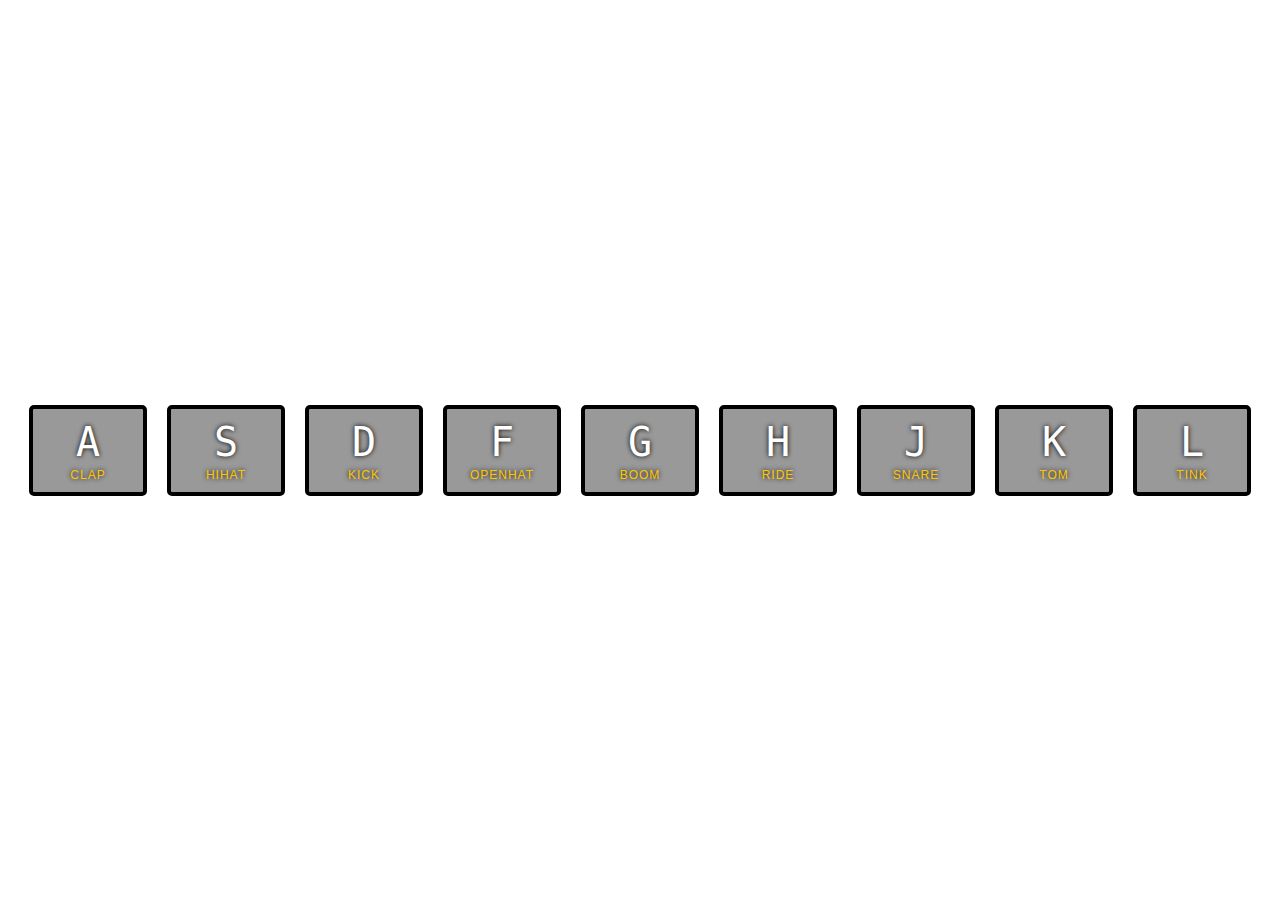
<file: 01 - JavaScript Drum Kit/index.html>
<!DOCTYPE html>
<html lang="en">
<head>
  <meta charset="UTF-8" />
  <meta name="viewport" content="width=device-width, initial-scale=1.0" />
  <meta http-equiv="X-UA-Compatible" content="ie=edge" />
  <link rel="stylesheet" href="style.css" />
  <title>JS Drum Kit</title>
</head>

<body>
  <div class="keys">
    <div data-key="65" class="key">
      <kbd>A</kbd>
      <span class="sound">clap</span>
    </div>
    <div data-key="83" class="key">
      <kbd>S</kbd>
      <span class="sound">hihat</span>
    </div>
    <div data-key="68" class="key">
      <kbd>D</kbd>
      <span class="sound">kick</span>
    </div>
    <div data-key="70" class="key">
      <kbd>F</kbd>
      <span class="sound">openhat</span>
    </div>
    <div data-key="71" class="key">
      <kbd>G</kbd>
      <span class="sound">boom</span>
    </div>
    <div data-key="72" class="key">
      <kbd>H</kbd>
      <span class="sound">ride</span>
    </div>
    <div data-key="74" class="key">
      <kbd>J</kbd>
      <span class="sound">snare</span>
    </div>
    <div data-key="75" class="key">
      <kbd>K</kbd>
      <span class="sound">tom</span>
    </div>
    <div data-key="76" class="key">
      <kbd>L</kbd>
      <span class="sound">tink</span>
    </div>
  </div>

  <audio data-key="65" src="sounds/clap.wav"></audio>
  <audio data-key="83" src="sounds/hihat.wav"></audio>
  <audio data-key="68" src="sounds/kick.wav"></audio>
  <audio data-key="70" src="sounds/openhat.wav"></audio>
  <audio data-key="71" src="sounds/boom.wav"></audio>
  <audio data-key="72" src="sounds/ride.wav"></audio>
  <audio data-key="74" src="sounds/snare.wav"></audio>
  <audio data-key="75" src="sounds/tom.wav"></audio>
  <audio data-key="76" src="sounds/tink.wav"></audio>

  <script>
    function playSound(e) {
      const audio = document.querySelector(`audio[data-key="${e.keyCode}"]`)
      const key = document.querySelector(`.key[data-key="${e.keyCode}"]`)
      console.log(key)
      if (!audio) return // 沒有設定audio 則停止
      audio.currentTime = 0 // audio 倒回到開始
      audio.play()
      key.classList.add("playing")
    }

    function removeTransition(e) {
      if (e.propertyName !== "transform") return // 如果不是transform 就跳過
      this.classList.remove("playing")
    }

    const keys = document.querySelectorAll(".key")
    keys.forEach(key => key.addEventListener("transitionend", removeTransition))
    window.addEventListener("keydown", playSound)
  </script>
</body>
</html>
</file>
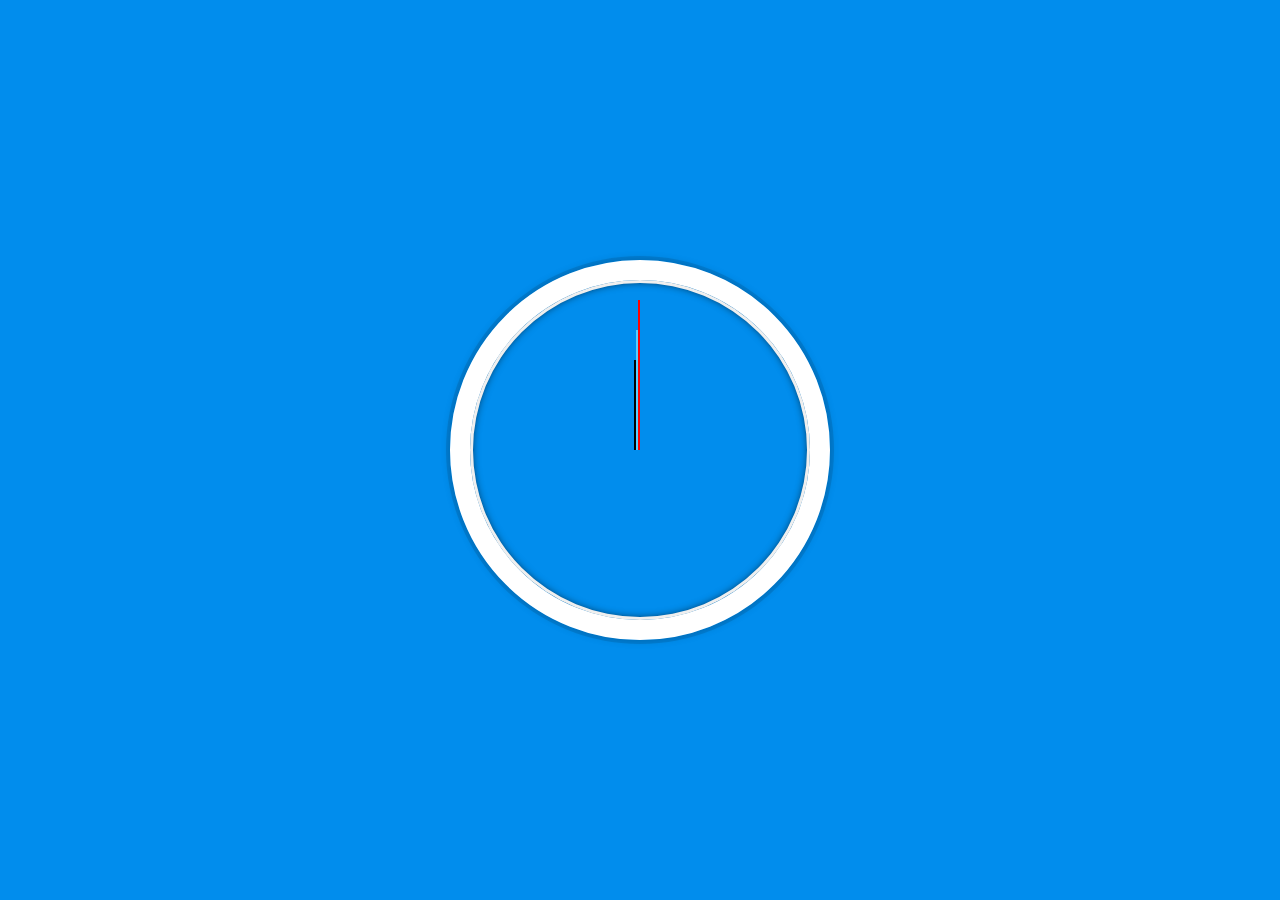
<file: 02 - JS and CSS Clock/index.html>
<!DOCTYPE html>
<html lang="en">
<head>
  <meta charset="UTF-8" />
  <meta name="viewport" content="width=device-width, initial-scale=1.0" />
  <meta http-equiv="X-UA-Compatible" content="ie=edge" />
  <title>JS + CSS Clock</title>
</head>

<style>
  html {
    background: #018ded url(http://unsplash.it/1500/1000?image=881&blur=5);
    background-size: cover;
    font-family: "helvetica neue";
    text-align: center;
    font-size: 10px;
  }
  body {
    margin: 0;
    font-size: 2rem;
    display: flex;
    flex: 1;
    min-height: 100vh;
    align-items: center;
  }
  .clock {
    width: 30rem;
    height: 30rem;
    border: 20px solid white;
    border-radius: 50%;
    margin: 50px auto;
    position: relative;
    padding: 2rem;
    box-shadow: 0 0 0 4px rgba(0, 0, 0, 0.1), inset 0 0 0 3px #efefef,
      inset 0 0 10px black, 0 0 10px rgba(0, 0, 0, 0.2);
  }
  .clock-face {
    position: relative;
    width: 100%;
    height: 100%;
    transform: translateY(-3px);
    /* 考慮時鐘指針的高度 */
    transform: rotate(90deg);
  }
  .hand {
    position: absolute;
    top: 50%;
    transform-origin: 100%;
    transition: all 0.05s;
    transition-timing-function: cubic-bezier(0.1, 0.27, 0.58, 1);
  }
  .hour-hand {
    width: 30%;
    height: 6px;
    left: 20%;
    background: black;
  }
  .min-hand {
    width: 40%;
    height: 4px;
    left: 10%;
    background: #59d0ff;
  }
  .second-hand {
    width: 50%;
    height: 2px;
    background: red;
  }
</style>

<body>
  <div class="clock">
    <div class="clock-face">
      <div class="hand hour-hand"></div>
      <div class="hand min-hand"></div>
      <div class="hand second-hand"></div>
    </div>
  </div>

  <script>
    const secondHand = document.querySelector(".second-hand")
    const minHand = document.querySelector(".min-hand")
    const hourHand = document.querySelector(".hour-hand")

    function setDate() {
      const now = new Date()

      const seconds = now.getSeconds() // 取得秒數
      const secondsDegrees = (seconds / 60) * 360 // 秒針一格的度數
      secondHand.style.transform = `rotate(${secondsDegrees}deg)`

      const mins = now.getMinutes() // 取得分鐘
      const minsDegrees = (mins / 60) * 360 // 分針一格的度數
      minHand.style.transform = `rotate(${minsDegrees}deg)`

      const hours = now.getHours() // 取得小時
      const hoursDegrees = (hours / 12) * 360 // 時針一格的度數
      hourHand.style.transform = `rotate(${hoursDegrees}deg)`
    }

    setInterval(setDate, 1000)
  </script>
</body>
</html>
</file>
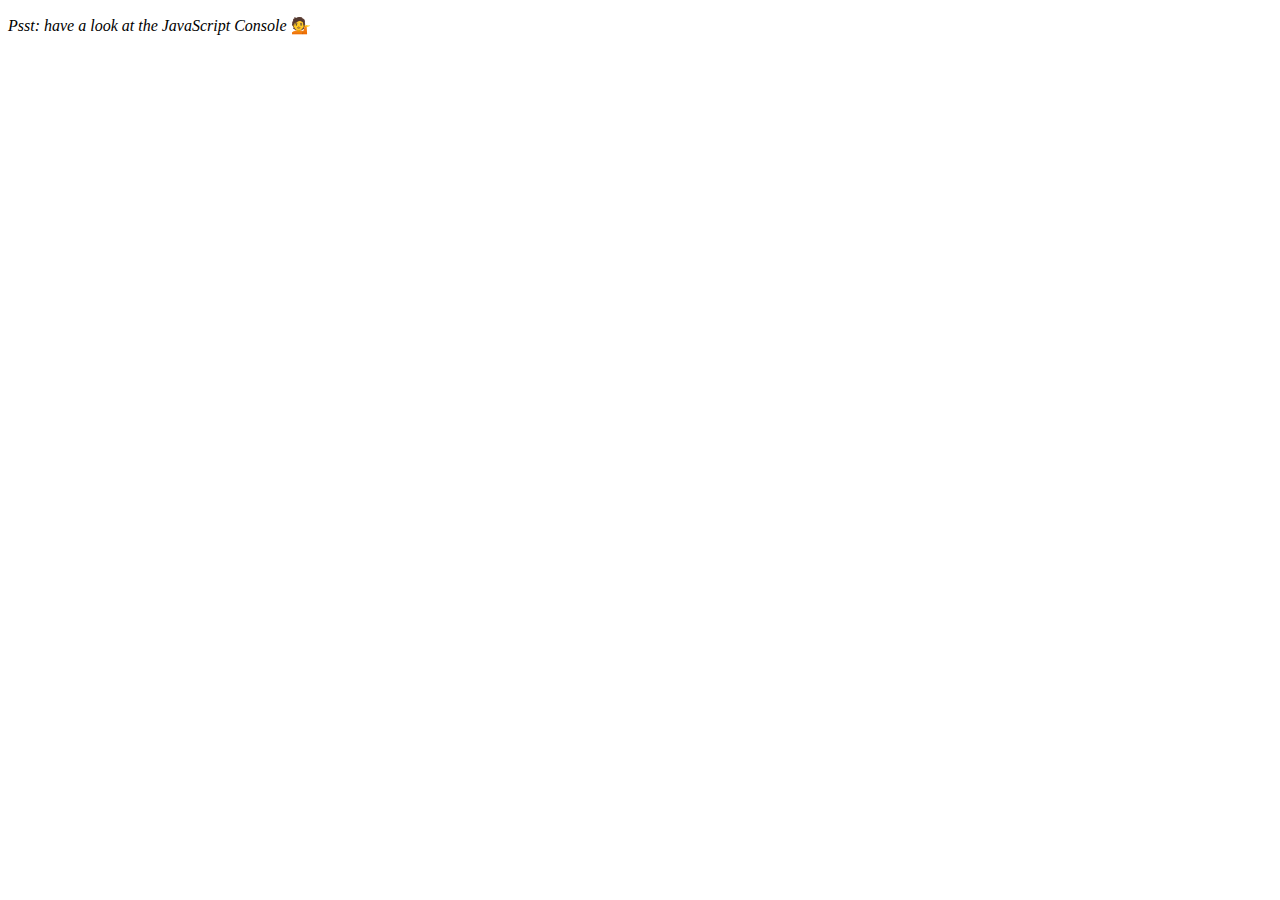
<file: 04 - Array Cardio Day 1/index.html>
<!DOCTYPE html>
<html lang="en">
  <head>
    <meta charset="UTF-8" />
    <meta name="viewport" content="width=device-width, initial-scale=1.0" />
    <meta http-equiv="X-UA-Compatible" content="ie=edge" />
    <title>Array Cardio 💪</title>
  </head>

  <body>
    <p><em>Psst: have a look at the JavaScript Console</em> 💁</p>

    <script>
      // Get your shorts on - this is an array workout!
      // ## Array Cardio Day 1

      // Some data we can work with

      const inventors = [
        { first: "Albert", last: "Einstein", year: 1879, passed: 1955 },
        { first: "Isaac", last: "Newton", year: 1643, passed: 1727 },
        { first: "Galileo", last: "Galilei", year: 1564, passed: 1642 },
        { first: "Marie", last: "Curie", year: 1867, passed: 1934 },
        { first: "Johannes", last: "Kepler", year: 1571, passed: 1630 },
        { first: "Nicolaus", last: "Copernicus", year: 1473, passed: 1543 },
        { first: "Max", last: "Planck", year: 1858, passed: 1947 },
        { first: "Katherine", last: "Blodgett", year: 1898, passed: 1979 },
        { first: "Ada", last: "Lovelace", year: 1815, passed: 1852 },
        { first: "Sarah E.", last: "Goode", year: 1855, passed: 1905 },
        { first: "Lise", last: "Meitner", year: 1878, passed: 1968 },
        { first: "Hanna", last: "Hammarström", year: 1829, passed: 1909 }
      ];

      const people = [
        "Beck, Glenn",
        "Becker, Carl",
        "Beckett, Samuel",
        "Beddoes, Mick",
        "Beecher, Henry",
        "Beethoven, Ludwig",
        "Begin, Menachem",
        "Belloc, Hilaire",
        "Bellow, Saul",
        "Benchley, Robert",
        "Benenson, Peter",
        "Ben-Gurion, David",
        "Benjamin, Walter",
        "Benn, Tony",
        "Bennington, Chester",
        "Benson, Leana",
        "Bent, Silas",
        "Bentsen, Lloyd",
        "Berger, Ric",
        "Bergman, Ingmar",
        "Berio, Luciano",
        "Berle, Milton",
        "Berlin, Irving",
        "Berne, Eric",
        "Bernhard, Sandra",
        "Berra, Yogi",
        "Berry, Halle",
        "Berry, Wendell",
        "Bethea, Erin",
        "Bevan, Aneurin",
        "Bevel, Ken",
        "Biden, Joseph",
        "Bierce, Ambrose",
        "Biko, Steve",
        "Billings, Josh",
        "Biondo, Frank",
        "Birrell, Augustine",
        "Black, Elk",
        "Blair, Robert",
        "Blair, Tony",
        "Blake, William"
      ];

      // Array.prototype.filter()
      // 1. Filter the list of inventors for those who were born in the 1500's
      // 1. 篩選1500 年代出生的名單
      const fifteen = inventors.filter(
        inventor => inventor.year >= 1500 && inventor.year < 1600
      ); // arrow function 預設return
      console.table(fifteen);

      // Array.prototype.map()
      // 2. Give us an array of the inventors' first and last names
      // 2. 組合名字和姓氏
      const fullNames = inventors.map(
        inventor => `${inventor.first} ${inventor.last}`
      );
      console.log(fullNames);

      // Array.prototype.sort()
      // 3. Sort the inventors by birthdate, oldest to youngest
      // 3.按出生日期排序, 最年長到最年輕
      const ordered = inventors.sort((a, b) => (a.year > b.year ? 1 : -1));
      console.table(ordered);

      // Array.prototype.reduce()
      // 4. How many years did all the inventors live?
      // 4. 所有人住多久了
      const totalYears = inventors.reduce((total, inventor) => {
        return total + (inventor.passed - inventor.year);
      }, 0);
      console.log(totalYears);

      // Array.prototype.sort()
      // 5. Sort the inventors by years lived
      // 5. 按人數排序
      const oldest = inventors.sort((a, b) => {
        const lestGuy = a.passed - a.year;
        const nextGuy = b.passed - b.year;
        return lestGuy > nextGuy ? -1 : 1;
      });
      console.table(oldest);

      // 6. create a list of Boulevards in Paris that contain 'de' anywhere in the name
      // https://en.wikipedia.org/wiki/Category:Boulevards_in_Paris
      // const category = document.querySelector('.mw-category');
      // const links = category.querySelectorAll('a');
      // const de = links
      //             .map(link => link.textContent)
      //             .filter(streetName => streetName.includes('de'));

      // 7. sort() Exercise
      // Sort the people alphabetically by last name
      // 按姓氏字母排序
      const alpha = people.sort(function(lastOne, nextOne) {
        const [aLast, aFirst] = lastOne.split(",");
        const [bLast, bFirst] = lastOne.split(",");
        return aLast > bLast ? -1 : 1;
      });
      console.log(alpha);

      // 8. Reduce() Exercise
      // Sum up the instances of each of these
      // 總結練習
      const data = [
        "car",
        "car",
        "truck",
        "truck",
        "bike",
        "walk",
        "car",
        "van",
        "bike",
        "walk",
        "car",
        "van",
        "car",
        "truck"
      ];
      const transportation = data.reduce(function(obj, item) {
        if (!obj[item]) {
          obj[item] = 0;
        }
        obj[item]++;
        return obj;
      }, {});
      console.log(transportation);
    </script>
  </body>
</html>
</file>
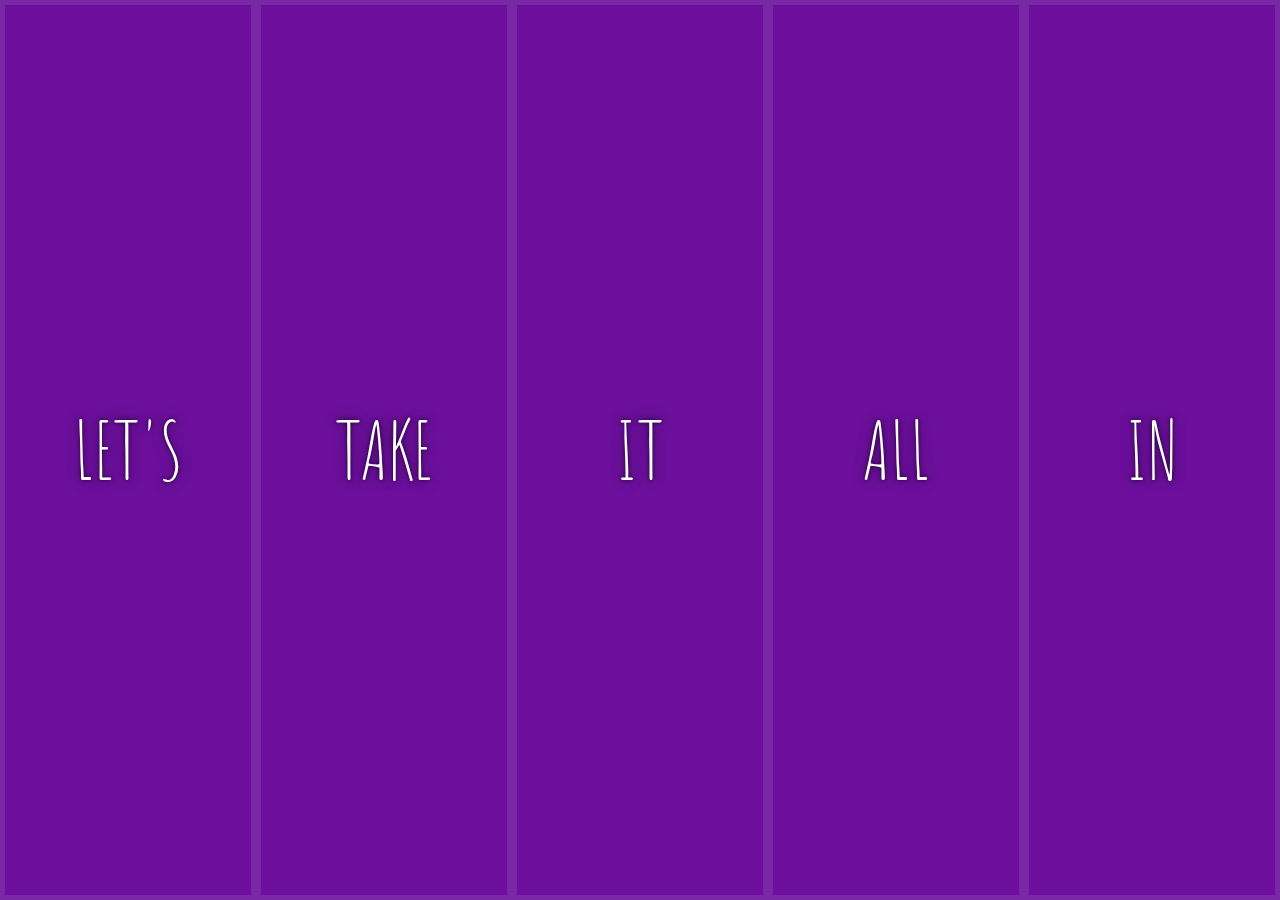
<file: 05 - Flex Panel Gallery/index.html>
<!DOCTYPE html>
<html lang="en">
<head>
  <meta charset="UTF-8" />
  <meta name="viewport" content="width=device-width, initial-scale=1.0" />
  <meta http-equiv="X-UA-Compatible" content="ie=edge" />
  <link href="https://fonts.googleapis.com/css?family=Amatic+SC" rel="stylesheet" type="text/css" />
  <title>Flex Panels 💪</title>
</head>

<style>
  html {
    box-sizing: border-box;
    background: #ffc600;
    font-family: "helvetica neue";
    font-size: 20px;
    font-weight: 200;
  }
  body {
    margin: 0;
  }
  *, *:before, *:after {
    box-sizing: inherit;
  }
  .panels {
    display: flex;
    min-height: 100vh;
    overflow: hidden;
  }
  .panel {
    background: #6b0f9c;
    box-shadow: inset 0 0 0 5px rgba(255, 255, 255, 0.1);
    color: white;
    text-align: center;
    align-items: center;
    /* Safari transitionend event.propertyName === flex */
    /* Chrome + FF transitionend event.propertyName === flex-grow */
    transition: font-size 0.7s cubic-bezier(0.61, -0.19, 0.7, -0.11),
      flex 0.7s cubic-bezier(0.61, -0.19, 0.7, -0.11), background 0.2s;
    font-size: 20px;
    background-size: cover;
    background-position: center;
    flex: 1;
    display: flex;
    justify-content: center;
    align-items: center;
    flex-direction: column;
  }
  .panel1 { background-image: url(https://source.unsplash.com/gYl-UtwNg_I/1500x1500); }
  .panel2 { background-image: url(https://source.unsplash.com/rFKUFzjPYiQ/1500x1500); }
  .panel3 { background-image: url(https://images.unsplash.com/photo-1465188162913-8fb5709d6d57?ixlib=rb-0.3.5&q=80&fm=jpg&crop=faces&cs=tinysrgb&w=1500&h=1500&fit=crop&s=967e8a713a4e395260793fc8c802901d); }
  .panel4 { background-image: url(https://source.unsplash.com/ITjiVXcwVng/1500x1500); }
  .panel5 { background-image: url(https://source.unsplash.com/3MNzGlQM7qs/1500x1500); }
  /* Flex Children */
  .panel > * {
    margin: 0;
    width: 100%;
    transition: transform 0.5s;
    display: flex;
    flex: 1 0 auto;
    justify-content: center;
    align-items: center;
  }
  .panel > *:first-child {
    transform: translateY(-100%);
  }
  .panel.open-active > *:first-child {
    transform: translateY(0);
  }
  .panel > *:last-child {
    transform: translateY(100%);
  }
  .panel.open-active > *:last-child {
    transform: translateY(0);
  }
  .panel p {
    text-transform: uppercase;
    font-family: "Amatic SC", cursive;
    text-shadow: 0 0 4px rgba(0, 0, 0, 0.72), 0 0 14px rgba(0, 0, 0, 0.45);
    font-size: 2em;
  }
  .panel p:nth-child(2) {
    font-size: 4em;
  }
  .panel.open {
    flex: 5;
    font-size: 40px;
  }
</style>

<body>
  <div class="panels">
    <div class="panel panel1">
      <p>Hey</p>
      <p>Let's</p>
      <p>Dance</p>
    </div>
    <div class="panel panel2">
      <p>Give</p>
      <p>Take</p>
      <p>Receive</p>
    </div>
    <div class="panel panel3">
      <p>Experience</p>
      <p>It</p>
      <p>Today</p>
    </div>
    <div class="panel panel4">
      <p>Give</p>
      <p>All</p>
      <p>You can</p>
    </div>
    <div class="panel panel5">
      <p>Life</p>
      <p>In</p>
      <p>Motion</p>
    </div>
  </div>

  <script>
    const panels = document.querySelectorAll(".panel")

    function toggleOpen() {
      this.classList.toggle("open")
    }
    function toggleActive(e) {
      if (e.propertyName.includes("flex")) {
        this.classList.toggle("open-active")
      }
    }

    panels.forEach(panel => panel.addEventListener("click", toggleOpen))
    panels.forEach(panel =>
      panel.addEventListener("transitionend", toggleActive)
    )
  </script>
</body>
</html>
</file>
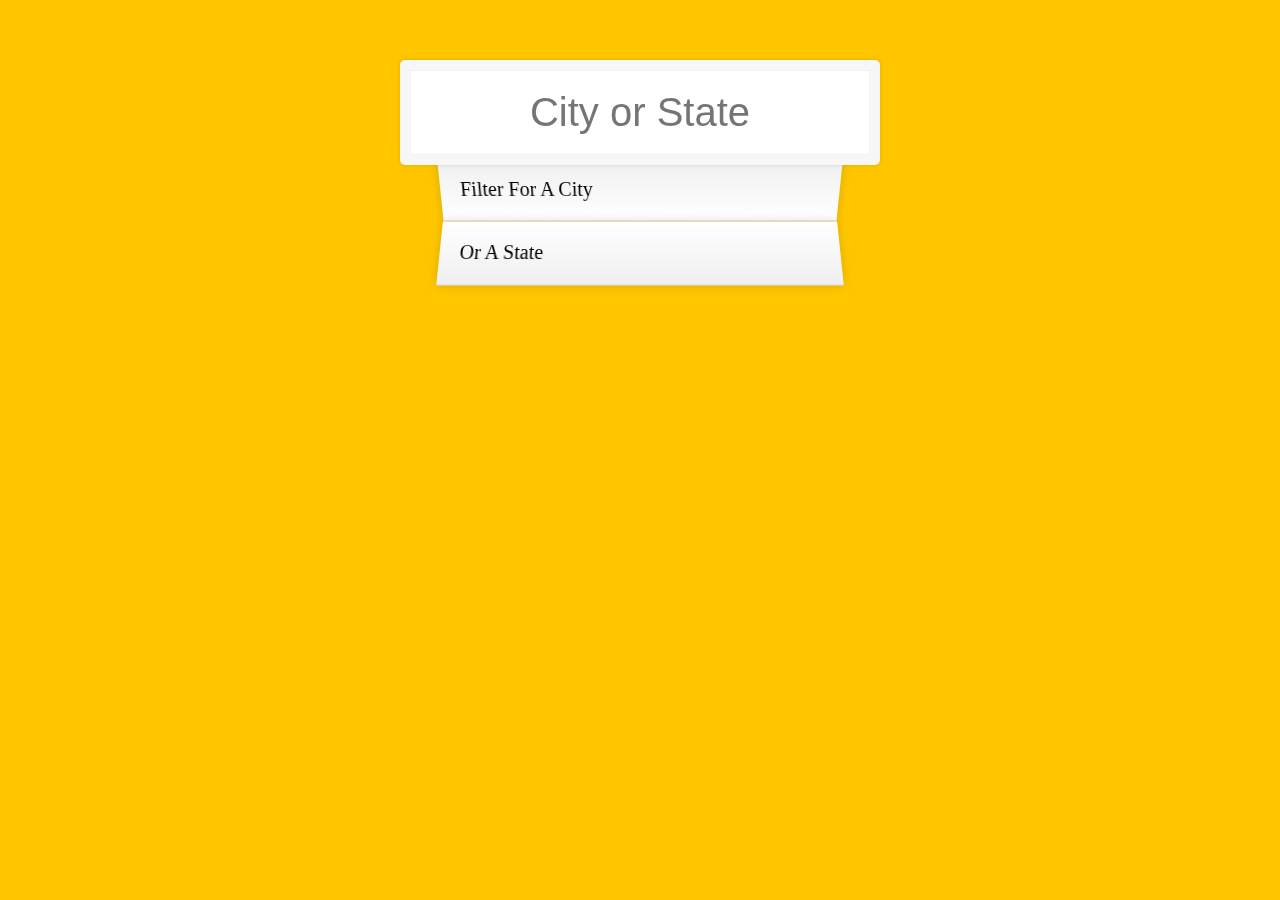
<file: 06 - Type Ahead/index.html>
<!DOCTYPE html>
<html lang="en">
<head>
  <meta charset="UTF-8" />
  <meta name="viewport" content="width=device-width, initial-scale=1.0" />
  <meta http-equiv="X-UA-Compatible" content="ie=edge" />
  <link rel="stylesheet" href="style.css" />
  <title>Type Ahead 👀</title>
</head>

<body>
  <form class="search-form">
    <input type="text" class="search" placeholder="City or State" />
    <ul class="suggestions">
      <li>Filter for a city</li>
      <li>or a state</li>
    </ul>
  </form>

  <script>
    const endpoint = "https://gist.githubusercontent.com/Miserlou/c5cd8364bf9b2420bb29/raw/2bf258763cdddd704f8ffd3ea9a3e81d25e2c6f6/cities.json"
    const cities = []
    fetch(endpoint)
      .then(blob => blob.json())
      .then(data => cities.push(...data))

    function findMatches(wordToMatch, cities) {
      return cities.filter(place => {
        const regex = new RegExp(wordToMatch, "gi")
        return place.city.match(regex) || place.state.match(regex)
      })
    }
    function numberWithCommas(x) {
      return x.toString().replace(/\B(?=(\d{3})+(?!\d))/g, ",")
    }
    function displayMatches() {
      // console.log(this.value)
      const matchArray = findMatches(this.value, cities)
      console.log(matchArray)
      const html = matchArray
        .map(place => {
          const regex = new RegExp(this.value, "gi")
          const cityName = place.city.replace(regex,`<span class="hl">${this.value}</span>`)
          const stateName = place.state.replace(regex,`<span class="hl>${this.value}</span>`)
          return 
          `<li>
            <span class="name">${cityName}, ${stateName}</span>
            <span class="population">${numberWithCommas(place.population)}</span>
          </li>`
        }).join("")
      suggestions.innerHTML = html
    }

    const searchInput = document.querySelector(".search")
    const suggestions = document.querySelector(".suggestions")

    searchInput.addEventListener("change", displayMatches)
    searchInput.addEventListener("keyup", displayMatches)
  </script>
</body>
</html>
</file>
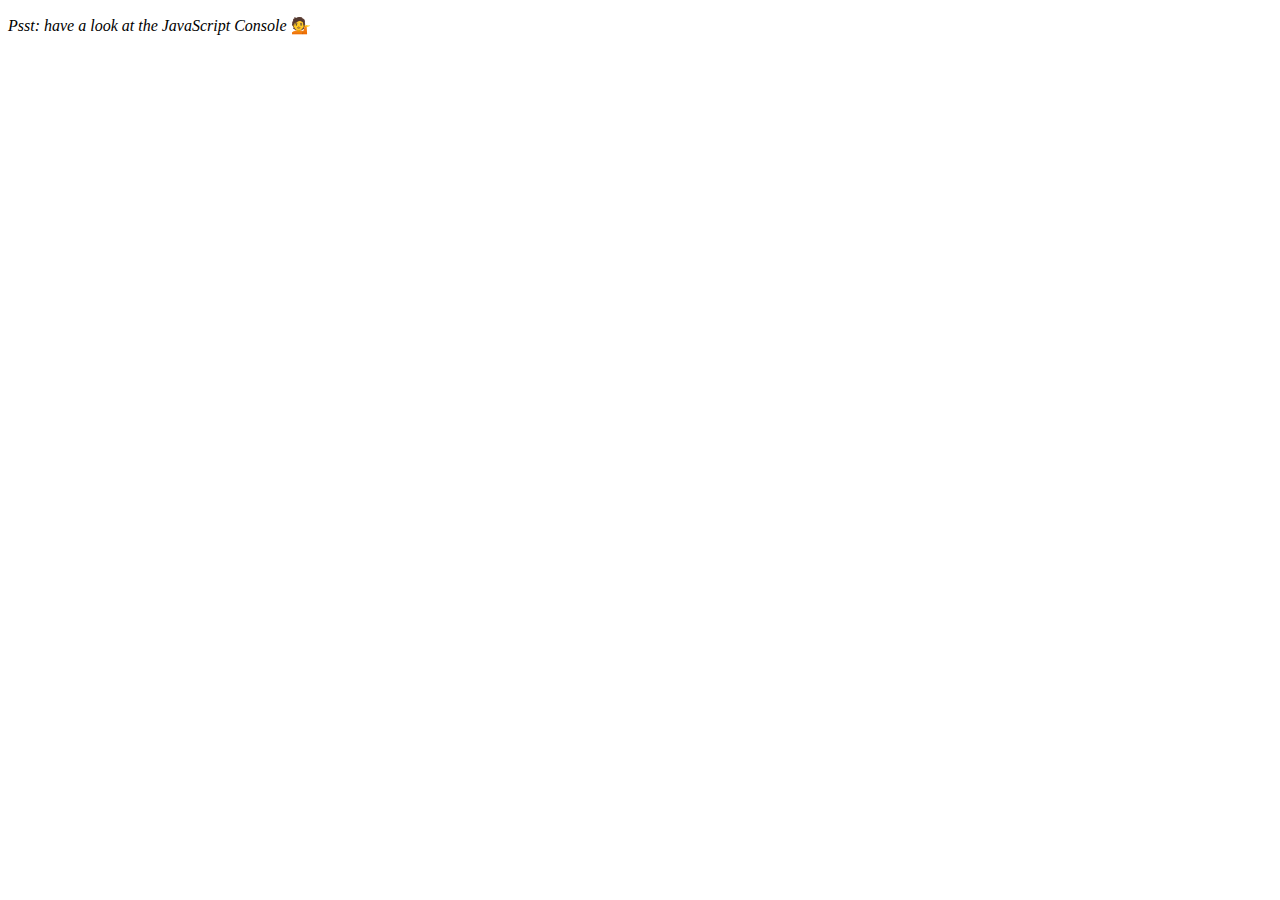
<file: 07 - Array Cardio Day 2/index.html>
<!DOCTYPE html>
<html lang="en">
<head>
  <meta charset="UTF-8" />
  <meta name="viewport" content="width=device-width, initial-scale=1.0" />
  <meta http-equiv="X-UA-Compatible" content="ie=edge" />
  <title>Array Cardio 💪💪</title>
</head>

<body>
  <p><em>Psst: have a look at the JavaScript Console</em> 💁</p>
  <script>
    // ## Array Cardio Day 2

    const people = [
      { name: "Wes", year: 1988 },
      { name: "Kait", year: 1986 },
      { name: "Irv", year: 1970 },
      { name: "Lux", year: 2015 }
    ];

    const comments = [
      { text: "Love this!", id: 523423 },
      { text: "Super good", id: 823423 },
      { text: "You are the best", id: 2039842 },
      { text: "Ramen is my fav food ever", id: 123523 },
      { text: "Nice Nice Nice!", id: 542328 }
    ];

    // Some and Every Checks
    // Array.prototype.some() // is at least one person 19 or older?
    const isAdult = people.some(person => new Date().getFullYear() - person.year >= 19);
    console.log({ isAdult });

    // Array.prototype.every() // is everyone 19 or older?
    const allAdult = people.every(person => new Date().getFullYear() - person.year >= 19);
    console.log({ allAdult });

    // Array.prototype.find()
    // Find is like filter, but instead returns just the one you are looking for
    // find the comment with the ID of 823423
    const comment = comments.find(comment => comment.id === 823423);
    console.log(comment);

    // Array.prototype.findIndex()
    // Find the comment with this ID
    // delete the comment with the ID of 823423
    const index = comments.findIndex(comments => comments.id === 823423);
    console.log(index);
    
    // comments.splice(index, 1);
    const newComments = [
      comments.slice(0, index), 
      comments.slice(index + 1)
    ];
    console.log(newComments)
  </script>
</body>
</html>
</file>
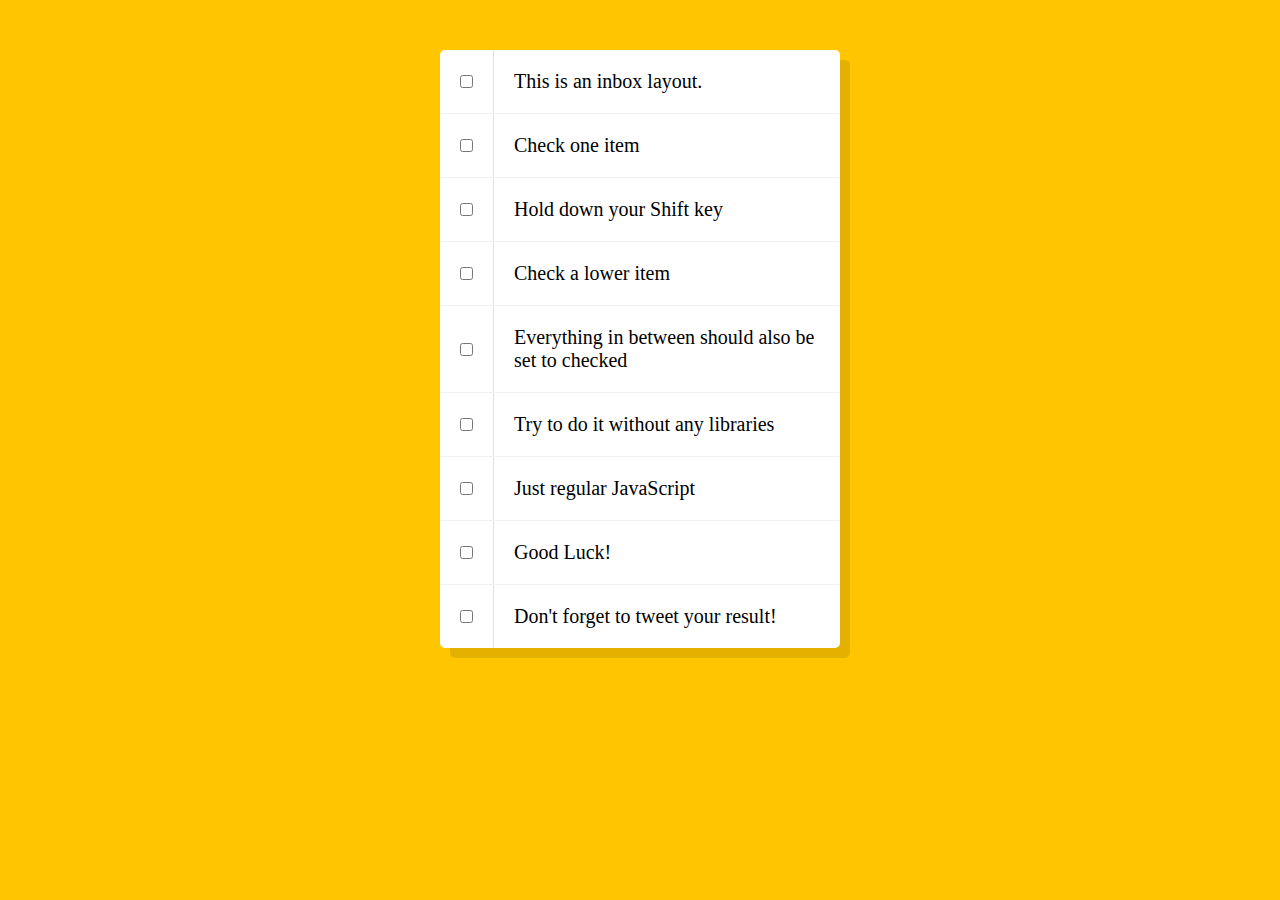
<file: 10 - Hold Shift and Check Checkboxes/index.html>
<!DOCTYPE html>
<html lang="en">
<head>
  <meta charset="UTF-8">
  <meta name="viewport" content="width=device-width, initial-scale=1.0">
  <meta http-equiv="X-UA-Compatible" content="ie=edge">
  <title>Hold Shift to Check Multiple Checkboxes</title>
</head>

<style>
  html {
    font-family: sans-serif;
    background: #ffc600;
  }
  .inbox {
    max-width: 400px;
    margin: 50px auto;
    background: white;
    border-radius: 5px;
    box-shadow: 10px 10px 0 rgba(0,0,0,0.1);
  }
  .item {
    display: flex;
    align-items: center;
    border-bottom: 1px solid #F1F1F1;
  }
  .item:last-child {
    border-bottom: 0;
  }
  input:checked + p {
    background: #F9F9F9;
    text-decoration: line-through;
  }
  input[type="checkbox"] {
    margin: 20px;
  }
  p {
    margin: 0;
    padding: 20px;
    transition: background 0.2s;
    flex: 1;
    font-family:'helvetica neue';
    font-size: 20px;
    font-weight: 200;
    border-left: 1px solid #D1E2FF;
  }
</style>
<!-- The following is a common layout you would see in an email client.
When a user clicks a checkbox, holds Shift, and then clicks another checkbox a few rows down, all the checkboxes inbetween those two checkboxes should be checked. -->
<body>
  <div class="inbox">
    <div class="item">
      <input type="checkbox">
      <p>This is an inbox layout.</p>
    </div>
    <div class="item">
      <input type="checkbox">
      <p>Check one item</p>
    </div>
    <div class="item">
      <input type="checkbox">
      <p>Hold down your Shift key</p>
    </div>
    <div class="item">
      <input type="checkbox">
      <p>Check a lower item</p>
    </div>
    <div class="item">
      <input type="checkbox">
      <p>Everything in between should also be set to checked</p>
    </div>
    <div class="item">
      <input type="checkbox">
      <p>Try to do it without any libraries</p>
    </div>
    <div class="item">
      <input type="checkbox">
      <p>Just regular JavaScript</p>
    </div>
    <div class="item">
      <input type="checkbox">
      <p>Good Luck!</p>
    </div>
    <div class="item">
      <input type="checkbox">
      <p>Don't forget to tweet your result!</p>
    </div>
  </div>

  <script>
    const checkboxes = document.querySelectorAll('.inbox input[type="checkbox"]')
    let lastChecked
    function handleCheck(e) {
      /// Check if they had the shift key down
      /// And check that they are checking it
      let inBetween = false
      if (e.shiftKey && this.checked) {
        // console.log(e.shiftKey)
        /// go ahead and do what we please
        /// loop over every single checkbox
        checkboxes.forEach(checkbox => {
          // console.log(checkbox)
          if (checkbox === this || checkbox === lastChecked) {
            console.log(this)
            inBetween = !inBetween
            console.log('Starting to check them inBetween!')
          }
          if (inBetween) {
            checkbox.checked = true
          }
        })
      }
      lastChecked = this
      // console.log(e)
    }
    checkboxes.forEach(checkbox => {
      checkbox.addEventListener('click', handleCheck)
    })
  </script>
</body>
</html>
</file>
<file: 01 - JavaScript Drum Kit/style.css>
html {
  font-size: 10px;
  background: url(http://i.imgur.com/b9r5sEL.jpg) bottom center;
  background-size: cover;
}
body, html {
  margin: 0;
  padding: 0;
  font-family: sans-serif;
}
.keys {
  display: flex;
  flex: 1;
  min-height: 100vh;
  align-items: center;
  justify-content: center;
}
.key {
  border: .4rem solid black;
  border-radius: .5rem;
  margin: 1rem;
  font-size: 1.5rem;
  padding: 1rem .5rem;
  transition: all .07s ease;
  width: 10rem;
  text-align: center;
  color: white;
  background: rgba(0,0,0,0.4);
  text-shadow: 0 0 .5rem black;
}
.playing {
  transform: scale(1.1);
  border-color: #ffc600;
  box-shadow: 0 0 1rem #ffc600;
}
kbd {
  display: block;
  font-size: 4rem;
}
.sound {
  font-size: 1.2rem;
  text-transform: uppercase;
  letter-spacing: .1rem;
  color: #ffc600;
}
</file>
<file: 06 - Type Ahead/style.css>
html {
  box-sizing: border-box;
  background: #ffc600;
  font-family: 'helvetica neue';
  font-size: 20px;
  font-weight: 200;
}
*, *:before, *:after {
  box-sizing: inherit;
}
input {
  width: 100%;
  padding: 20px;
}
.search-form {
  max-width: 400px;
  margin: 50px auto;
}
input.search {
  margin: 0;
  text-align: center;
  outline: 0;
  border: 10px solid #F7F7F7;
  width: 120%;
  left: -10%;
  position: relative;
  top: 10px;
  z-index: 2;
  border-radius: 5px;
  font-size: 40px;
  box-shadow: 0 0 5px rgba(0, 0, 0, 0.12), inset 0 0 2px rgba(0, 0, 0, 0.19);
}
.suggestions {
  margin: 0;
  padding: 0;
  position: relative;
  /*perspective: 20px;*/
}
.suggestions li {
  background: white;
  list-style: none;
  border-bottom: 1px solid #D8D8D8;
  box-shadow: 0 0 10px rgba(0, 0, 0, 0.14);
  margin: 0;
  padding: 20px;
  transition: background 0.2s;
  display: flex;
  justify-content: space-between;
  text-transform: capitalize;
}
.suggestions li:nth-child(even) {
  transform: perspective(100px) rotateX(3deg) translateY(2px) scale(1.001);
  background: linear-gradient(to bottom,  #ffffff 0%,#EFEFEF 100%);
}
.suggestions li:nth-child(odd) {
  transform: perspective(100px) rotateX(-3deg) translateY(3px);
  background: linear-gradient(to top,  #ffffff 0%,#EFEFEF 100%);
}
span.population {
  font-size: 15px;
}
.hl {
  background: #ffc600;
}
</file>
